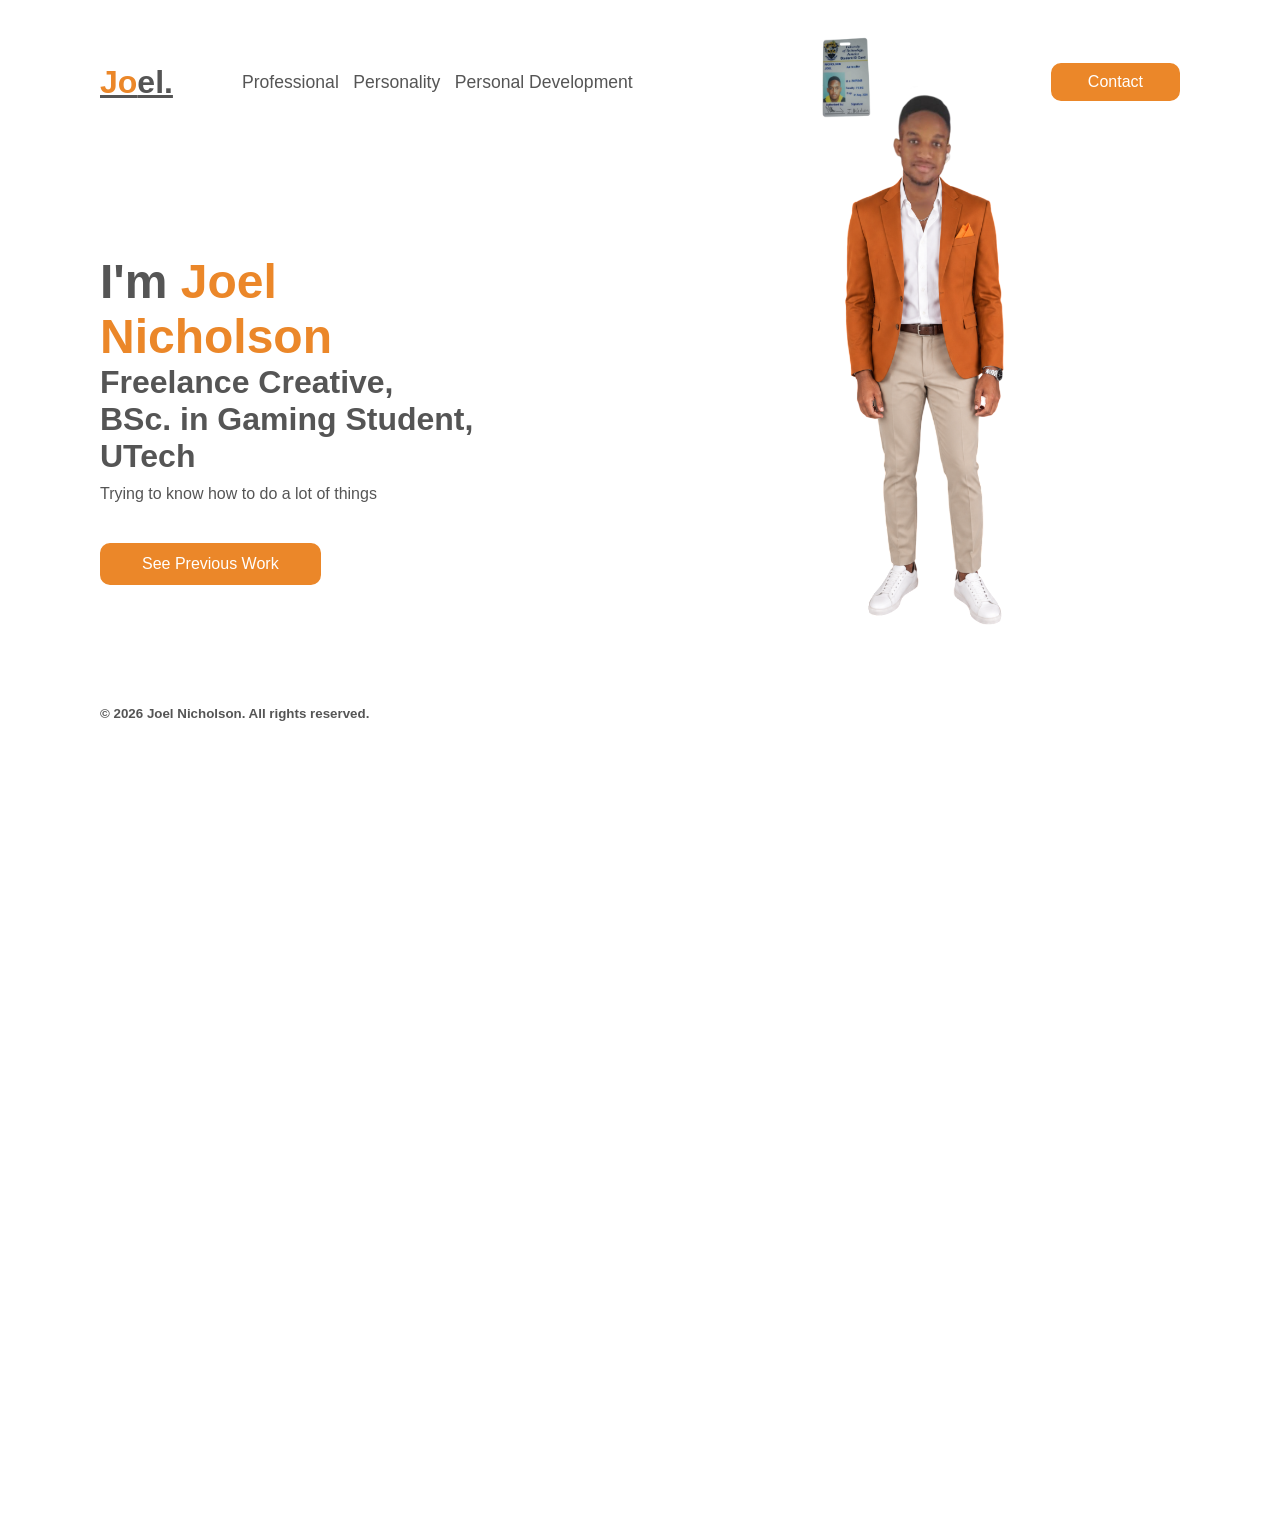
<file: index.html>
<!DOCTYPE html>
<html>
  <head>
    <meta http-equiv="refresh" content="0; url=./Codes/index.html" />
    <title>Redirecting...</title>
  </head>
  <body>
    <p>If you are not redirected, <a href="./Codes/index.html">click here</a>.</p>
  </body>
</html>
</file>
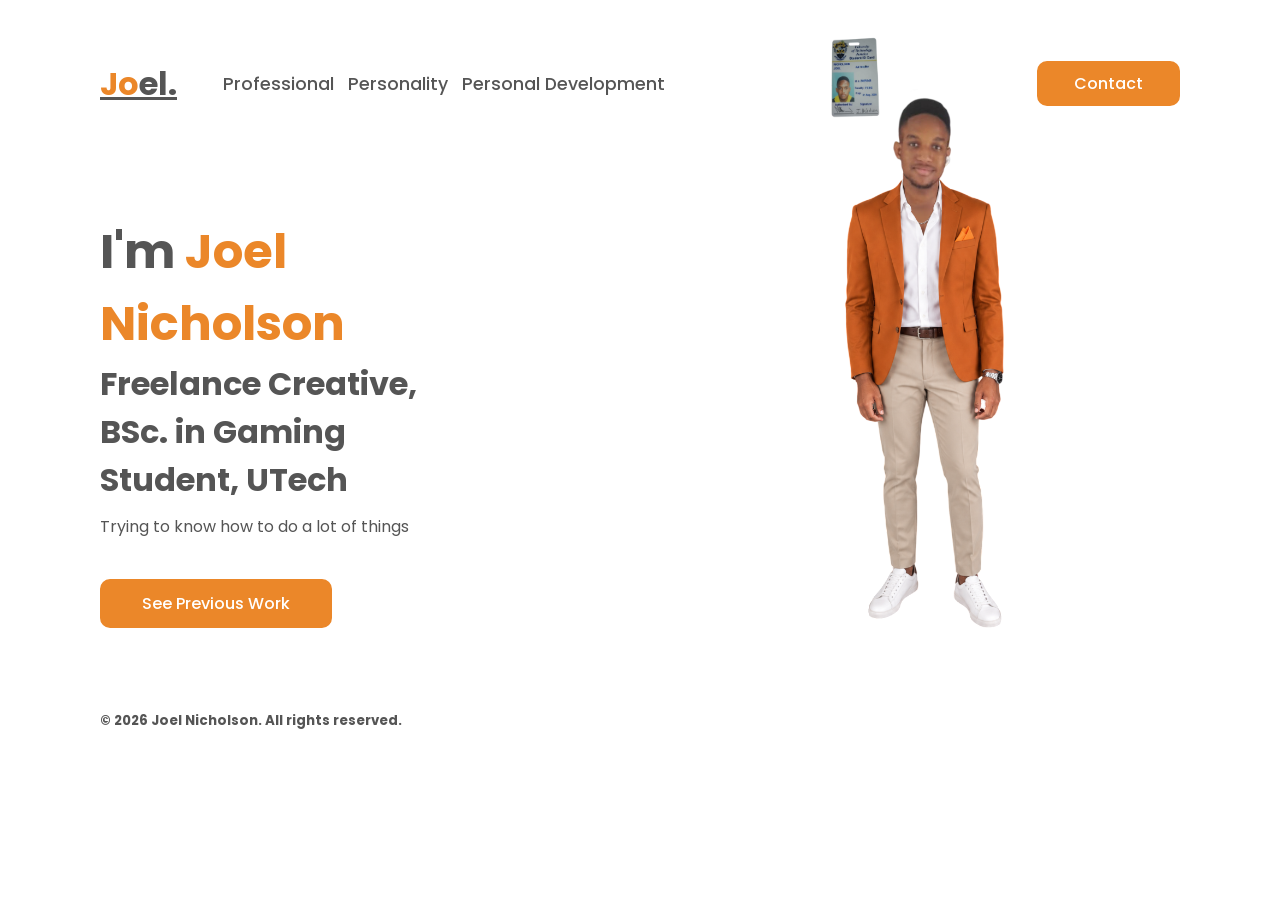
<file: Codes/index.html>
<!DOCTYPE html>
<html lang="en">
<head>
    <meta charset="UTF-8">
    <meta http-equiv="X-UA-Compatible" content="IE=edge">
    <meta name="viewport" content="width=device-width, initial-scale=1.0">
    <title>Joel Nicholson Portfolio</title>
    <link rel="stylesheet" href="https://cdnjs.cloudflare.com/ajax/libs/font-awesome/6.2.0/css/all.min.css">
   <link rel="stylesheet" href="../stylecss/style.css">

</head>
<body link="#555" vlink="orange">
    <header>
      <a href="index.html" target="_self"> <h2 class="name"><span>Jo</span>el.</h2> </a>

      <nav class="navi">
            <a href="Professional.html">Professional</a>
            <a href="Personality.html">Personality</a>
            <a href="PersonalDevelopment.html">Personal Development</a>
        </nav>

<a href="mailto:schodavarapu@utech.edu.jm?subject=CIT2011:%20Assignment%201%20-%20Joel%20Nicholson%20-%202405543" target="_blank">
    <img src="../Assets/id.png" alt="My id number" height="100" width="70" /></a>     
        
        <a href="Contact.html" class="contactboxthing">Contact</a> 
       
    </header>
<!-- <br/><br/><br/><br/><br/><br/><br/> -->
<section class="home">
        <div class="content">
            <h2>I'm <span>Joel Nicholson</span></h2>
            <h4>Freelance Creative, <br/> BSc. in Gaming Student, UTech</h4>
            <p>Trying to know how to do a lot of things</p>
            <div class="button">
                <a href="mywork.html">See Previous Work</a>
            </div>
              </div>  
              <img src="../Assets/fullbody.png" alt="Photo of Joel" class="home-img">
    </section>

<footer>

  
       <font color="#555"><b> <p><small>&copy; 2026  <span> Joel Nicholson</span>. All rights reserved.</small></p></b></font>
  
</footer>

</body>
</html>
</file>
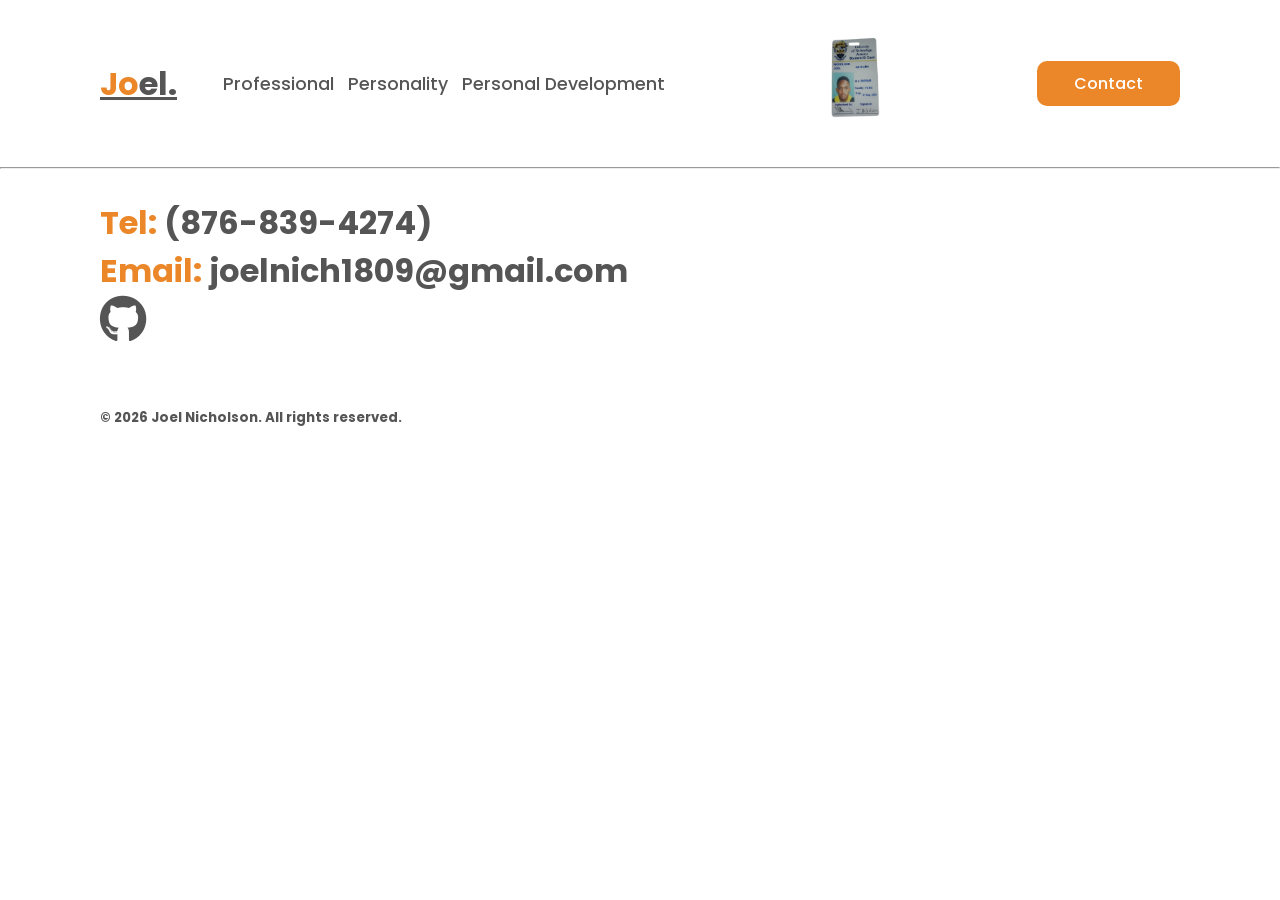
<file: Codes/Contact.html>
<!DOCTYPE html>
<html lang="en">
<head>
    <meta charset="UTF-8">
    <meta http-equiv="X-UA-Compatible" content="IE=edge">
    <meta name="viewport" content="width=device-width, initial-scale=1.0">
    <title>Contact</title>
    <link rel="stylesheet" href="https://cdnjs.cloudflare.com/ajax/libs/font-awesome/6.2.0/css/all.min.css">
   <link rel="stylesheet" href="../stylecss/style.css">

</head>
<body link="#555" vlink="orange">
   <header>
      <a href="index.html" target="_self"> <h2 class="name"><span>Jo</span>el.</h2> </a>

      <nav class="navi">
            <a href="Professional.html">Professional</a>
            <a href="Personality.html">Personality</a>
            <a href="PersonalDevelopment.html">Personal Development</a>
        </nav>

<a href="mailto:schodavarapu@utech.edu.jm?subject=CIT2011:%20Assignment%201%20-%20Joel%20Nicholson%20-%202405543" target="_blank">
    <img src="../Assets/id.png" alt="My id number" height="100" width="70" /></a>     
        
        <a href="Contact.html" class="contactboxthing">Contact</a> 
       
    </header>
<!-- <br/><br/><br/><br/><br/><br/><br/> --><hr>
<section class="home">
        <div class="content">
       <!--    <<i class="fa-brands fa-github" style="font-size: 48px;"></i>
    <img src="" alt="" height="100%" width="100%" /></a>  -->
    <h4><span>Tel:</span> (876-839-4274)</h4>   
    <h4><span>Email:</span> joelnich1809@gmail.com</h4>   
      <a href="https://github.com/Joel-Nicholson-Utech" target="_blank"><i class="fa-brands fa-github" style="font-size: 48px;"></i></a>
              </div>  
            
    </section>

<footer>

    
       <font color="#555"><b> <p><small>&copy; 2026  <span> Joel Nicholson</span>. All rights reserved.</small></p></b></font>
   
</footer>

</body>
</html>
</file>
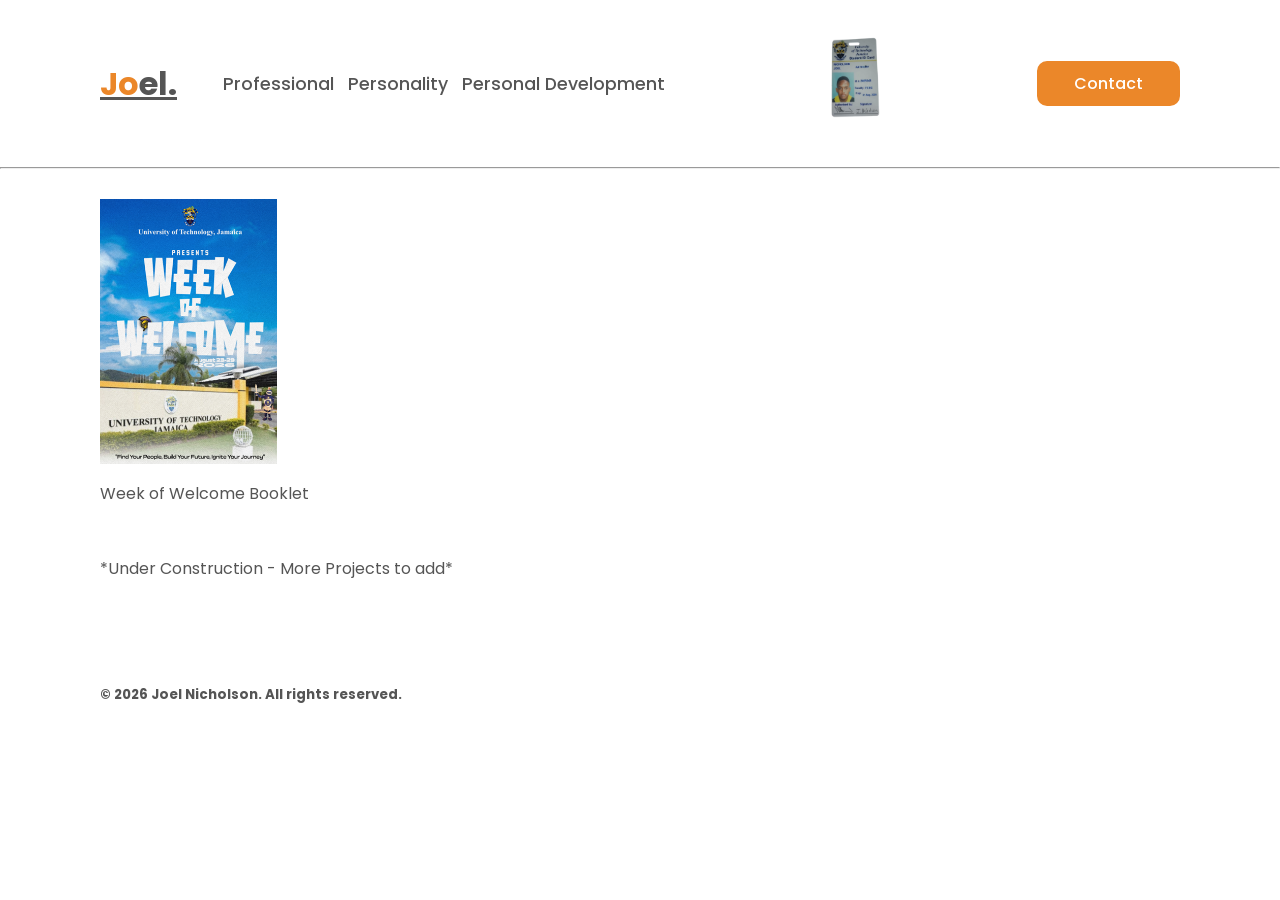
<file: Codes/mywork.html>
<!DOCTYPE html>
<html lang="en">
<head>
    <meta charset="UTF-8">
    <meta http-equiv="X-UA-Compatible" content="IE=edge">
    <meta name="viewport" content="width=device-width, initial-scale=1.0">
    <title>My Work</title>
    <link rel="stylesheet" href="https://cdnjs.cloudflare.com/ajax/libs/font-awesome/6.2.0/css/all.min.css">
   <link rel="stylesheet" href="../stylecss/style.css">

</head>
<body link="#555" vlink="orange">
    <header>
      <a href="index.html" target="_self"> <h2 class="name"><span>Jo</span>el.</h2> </a>

      <nav class="navi">
            <a href="Professional.html">Professional</a>
            <a href="Personality.html">Personality</a>
            <a href="PersonalDevelopment.html">Personal Development</a>
        </nav>

<a href="mailto:schodavarapu@utech.edu.jm?subject=CIT2011:%20Assignment%201%20-%20Joel%20Nicholson%20-%202405543" target="_blank">
    <img src="../Assets/id.png" alt="My id number" height="100" width="70" /></a>     
        
        <a href="Contact.html" class="contactboxthing">Contact</a> 
       
    </header>
<!-- <br/><br/><br/><br/><br/><br/><br/>  --> <hr>
<section class="home">
        <div class="content">
            <a href="https://shr.pn/WeekofWelcomeSchedule" target="_blank">    <img src="../Assets/myownwork/WOWBookletCover.png" alt="WOWBOOK" height="50%" width="50%" /></a>    
              <p>Week of Welcome Booklet</p>
              <p>*Under Construction - More Projects to add*</p>
        </div>  
             
    </section> 

<footer>

  
       <font color="#555"><b> <p><small>&copy; 2026  <span> Joel Nicholson</span>. All rights reserved.</small></p></b></font>
   
</footer>

</body>
</html>
</file>
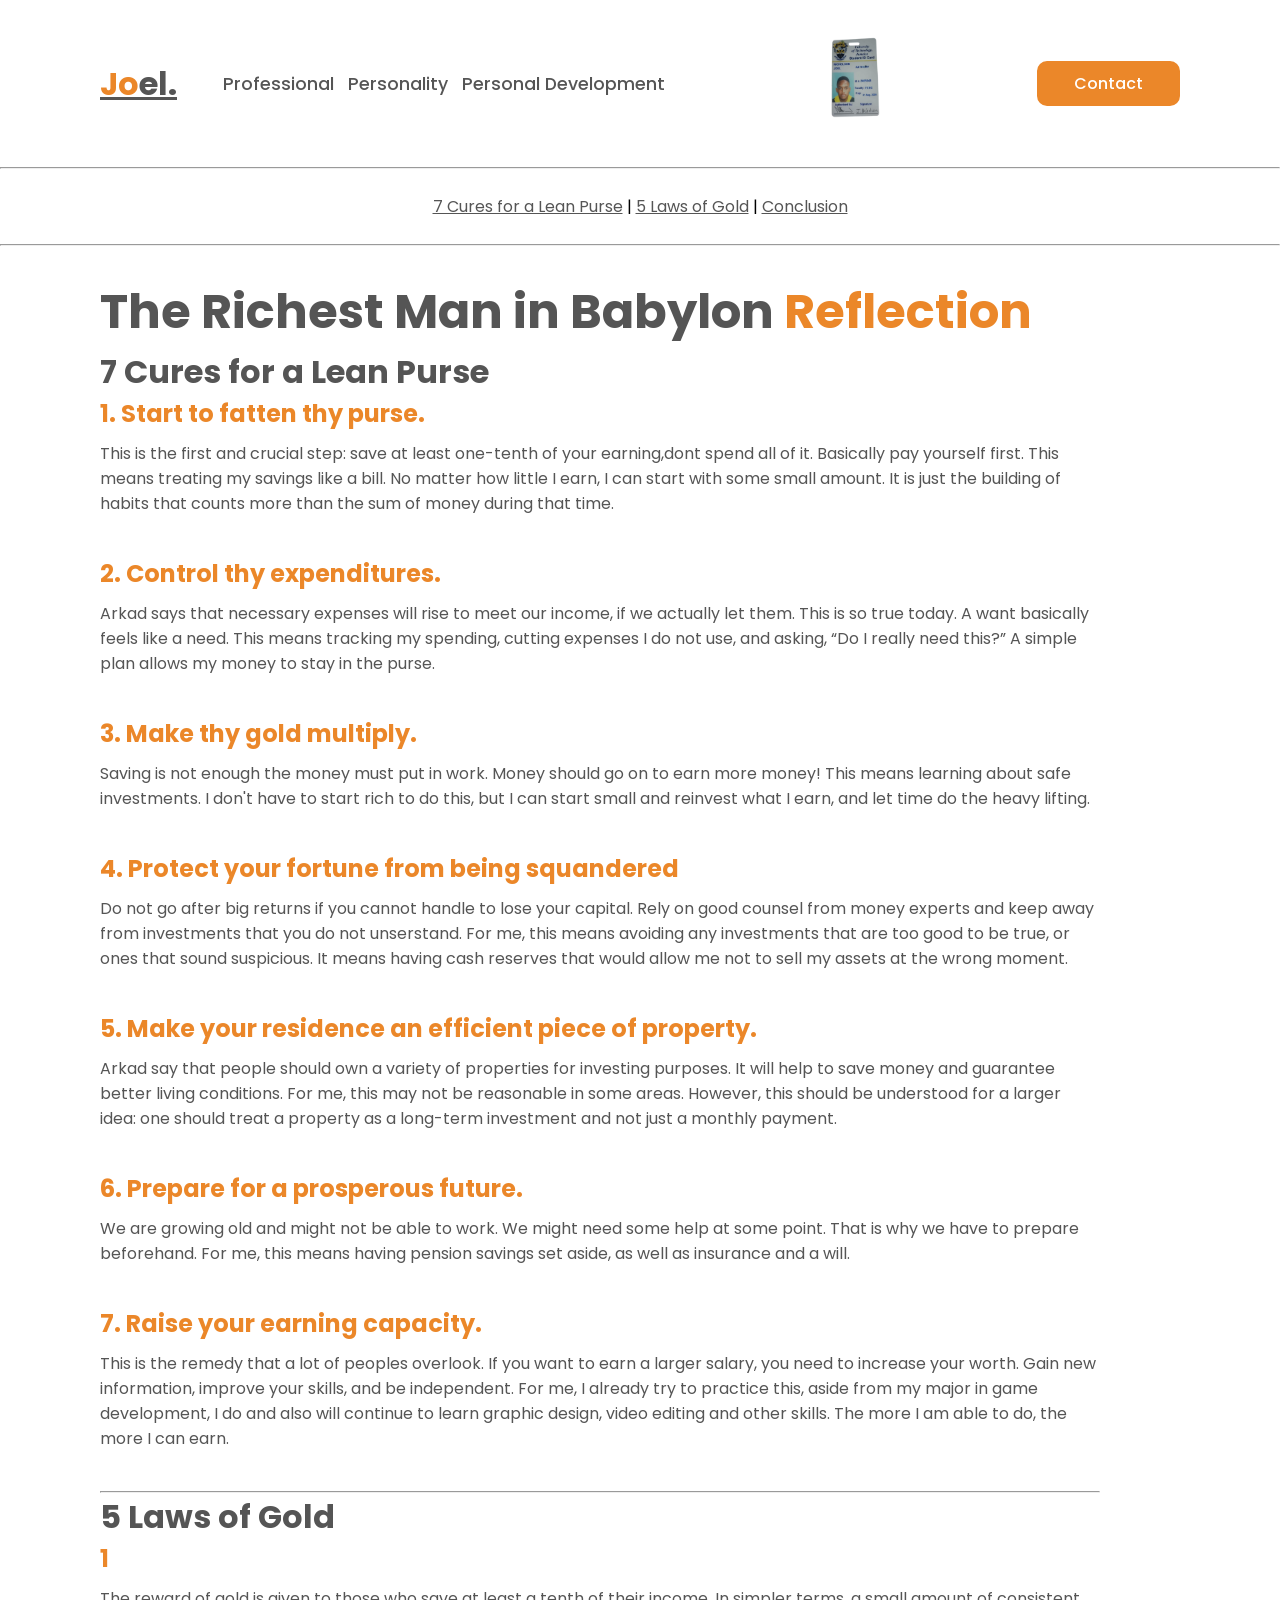
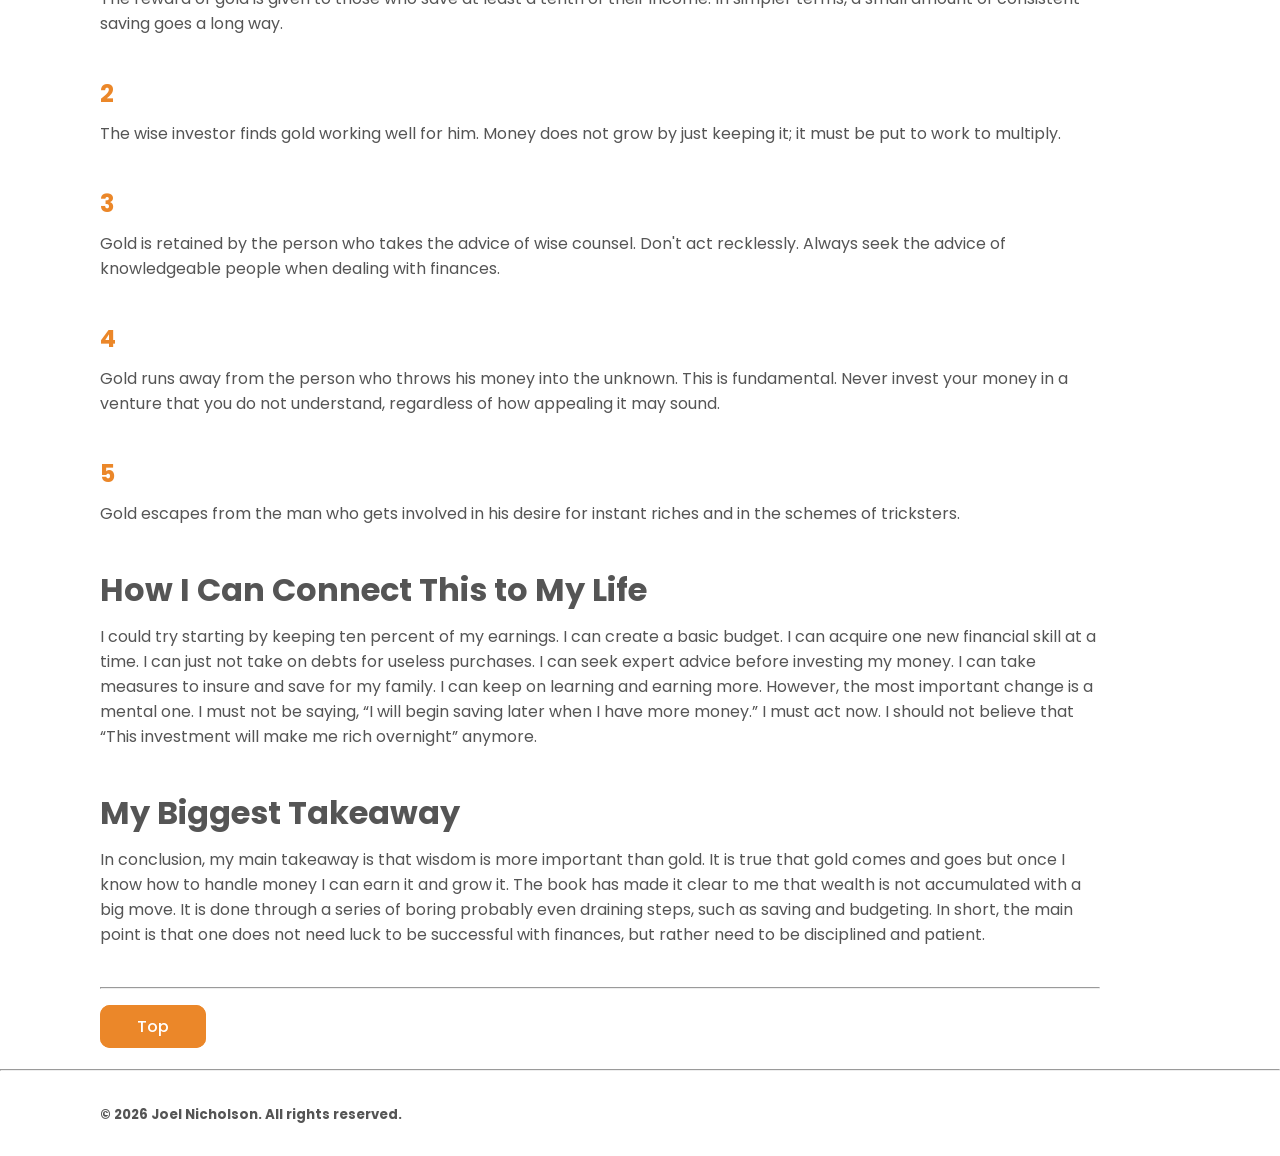
<file: Codes/PersonalDevelopment.html>
<!DOCTYPE html>
<html lang="en">
<head>
    <meta charset="UTF-8">
    <meta http-equiv="X-UA-Compatible" content="IE=edge">
    <meta name="viewport" content="width=device-width, initial-scale=1.0">
    <title> Personal Development</title>
    <link rel="stylesheet" href="https://cdnjs.cloudflare.com/ajax/libs/font-awesome/6.2.0/css/all.min.css">
   <link rel="stylesheet" href="../stylecss/style.css">

</head>
<body link="#555" vlink="orange">
    <header>
      <a href="index.html" target="_self"> <h2 class="name"><span>Jo</span>el.</h2> </a>

      <nav class="navi">
            <a href="Professional.html">Professional</a>
            <a href="Personality.html">Personality</a>
            <a href="PersonalDevelopment.html">Personal Development</a>
        </nav>

<a href="mailto:schodavarapu@utech.edu.jm?subject=CIT2011:%20Assignment%201%20-%20Joel%20Nicholson%20-%202405543" target="_blank">
    <img src="../Assets/id.png" alt="My id number" height="100" width="70" /></a>     
        
        <a href="Contact.html" class="contactboxthing">Contact</a> 
       
    </header>
<!-- <br/><br/><br/><br/><br/><br/><br/> --> <hr><br/>
   <center><nav>
            <a href="#7 Cures for a Lean Purse">7 Cures for a Lean Purse</a> |
            <a href="#5 Laws of Gold">5 Laws of Gold</a> |
            <a href="#Conclusion">Conclusion</a> 
        </nav></center><br/><hr>
 <section class="home">
  
        <div class="content">
            <h2>The Richest Man in Babylon <span>Reflection</span></h2>
        <a name="7 Cures for a Lean Purse">
            <h4>7 Cures for a Lean Purse</h4>
            <dl>
  <dt>1. Start to fatten thy purse.</dt>
  <dd>This is the first and crucial step: save at least one-tenth of your earning,dont spend all of it. Basically pay yourself first.
This means treating my savings like a bill. No matter how little I earn, I can start with some small amount. It is just the building of habits that counts more than the sum of money during that time.
</dd>

  <dt>2. Control thy expenditures.</dt>
  <dd>Arkad says that necessary expenses will rise to meet our income, if we actually let them. This is so true today. A want basically feels like a need.
This means tracking my spending, cutting expenses I do not use, and asking, “Do I really need this?” A simple plan allows my money to stay in the purse.
</dd>

  <dt>3. Make thy gold multiply.
</dt>
  <dd>Saving is not enough the money must put in work. Money should go on to earn more money!
This means learning about safe investments. I don't have to start rich to do this, but I can start small and reinvest what I earn, and let time do the heavy lifting.
</dd>

   <dt>4. Protect your fortune from being squandered</dt>
  <dd>Do not go after big returns if you cannot handle to lose your capital. Rely on good counsel from money experts and keep away from investments that you do not unserstand.
For me, this means avoiding any investments that are too good to be true, or ones that sound suspicious. It means having cash reserves that would allow me not to sell my assets at the wrong moment.
</dd>

   <dt>5. Make your residence an efficient piece of property.</dt>
  <dd>Arkad say that people should own a variety of properties for investing purposes. It will help to save money and guarantee better living conditions.
For me, this may not be reasonable in some areas. However, this should be understood for a larger idea: one should treat a property as a long-term investment and not just a monthly payment.
</dd>

   <dt>6. Prepare for a prosperous future.
</dt>
  <dd>We are growing old and might not be able to work. We might need some help at some point. That is why we have to prepare beforehand.
For me, this means having pension savings set aside, as well as insurance and a will.
</dd>

   <dt>7. Raise your earning capacity.</dt>
  <dd>This is the remedy that a lot of peoples overlook. If you want to earn a larger salary, you need to increase your worth. Gain new information, improve your skills, and be independent.
For me, I already try to practice this, aside from my major in game development, I do and also will continue to learn graphic design, video editing and other skills. The more I am able to do, the more I can earn.
</dd>
</dl>
<a name="5 Laws of Gold"></a><hr>
            <h4>5 Laws of Gold</h4>
            <dl>
   <dt>1</dt>
  <dd>The reward of gold is given to those who save at least a tenth of their income. In simpler terms, a small amount of consistent saving goes a long way.
</dd>
  
     <dt>2</dt>
  <dd>The wise investor finds gold working well for him. Money does not grow by just keeping it; it must be put to work to multiply.
</dd>

     <dt>3</dt>
  <dd>Gold is retained by the person who takes the advice of wise counsel. Don't act recklessly. Always seek the advice of knowledgeable people when dealing with finances.</dd>

     <dt>4</dt>
  <dd>Gold runs away from the person who throws his money into the unknown. This is fundamental. Never invest your money in a venture that you do not understand, regardless of how appealing it may sound.
</dd>
  
     <dt>5</dt>
  <dd>Gold escapes from the man who gets involved in his desire for instant riches and in the schemes of tricksters.</dd>
</dl>
<a name="Conclusion"></a>
<h4>How I Can Connect This to My Life</h4>
<p>I could try starting by keeping ten percent of my earnings. I can create a basic budget. I can acquire one new financial skill at a time. I can just not  take on debts for useless purchases. I can seek expert advice before investing my money. I can take measures to insure and save for my family. I can keep on learning and earning more. 

However, the most important change is a mental one. I must not be saying, “I will begin saving later when I have more money.” I must act now. I should not believe that “This investment will make me rich overnight” anymore.
</p>
<h4>My Biggest Takeaway</h4>
<p>In conclusion, my main takeaway is that wisdom is more important than gold. It is true that gold comes and goes but once I know how to handle money I can earn it and grow it. The book has made it clear to me that wealth is not accumulated with a big move. It is done through a series of boring probably even draining steps, such as saving and budgeting.
In short, the main point is that one does not need luck to be successful with finances, but rather need to be disciplined and patient.
</p>
<hr><br>
            <a href="#top" class="contactboxthing">Top</a>
            </div>
            
    </section>
     <hr>

<footer>

   
       <font color="#555"><b> <p><small>&copy; 2026  <span> Joel Nicholson</span>. All rights reserved.</small></p></b></font>
   
</footer>


</body>
</html>
</file>
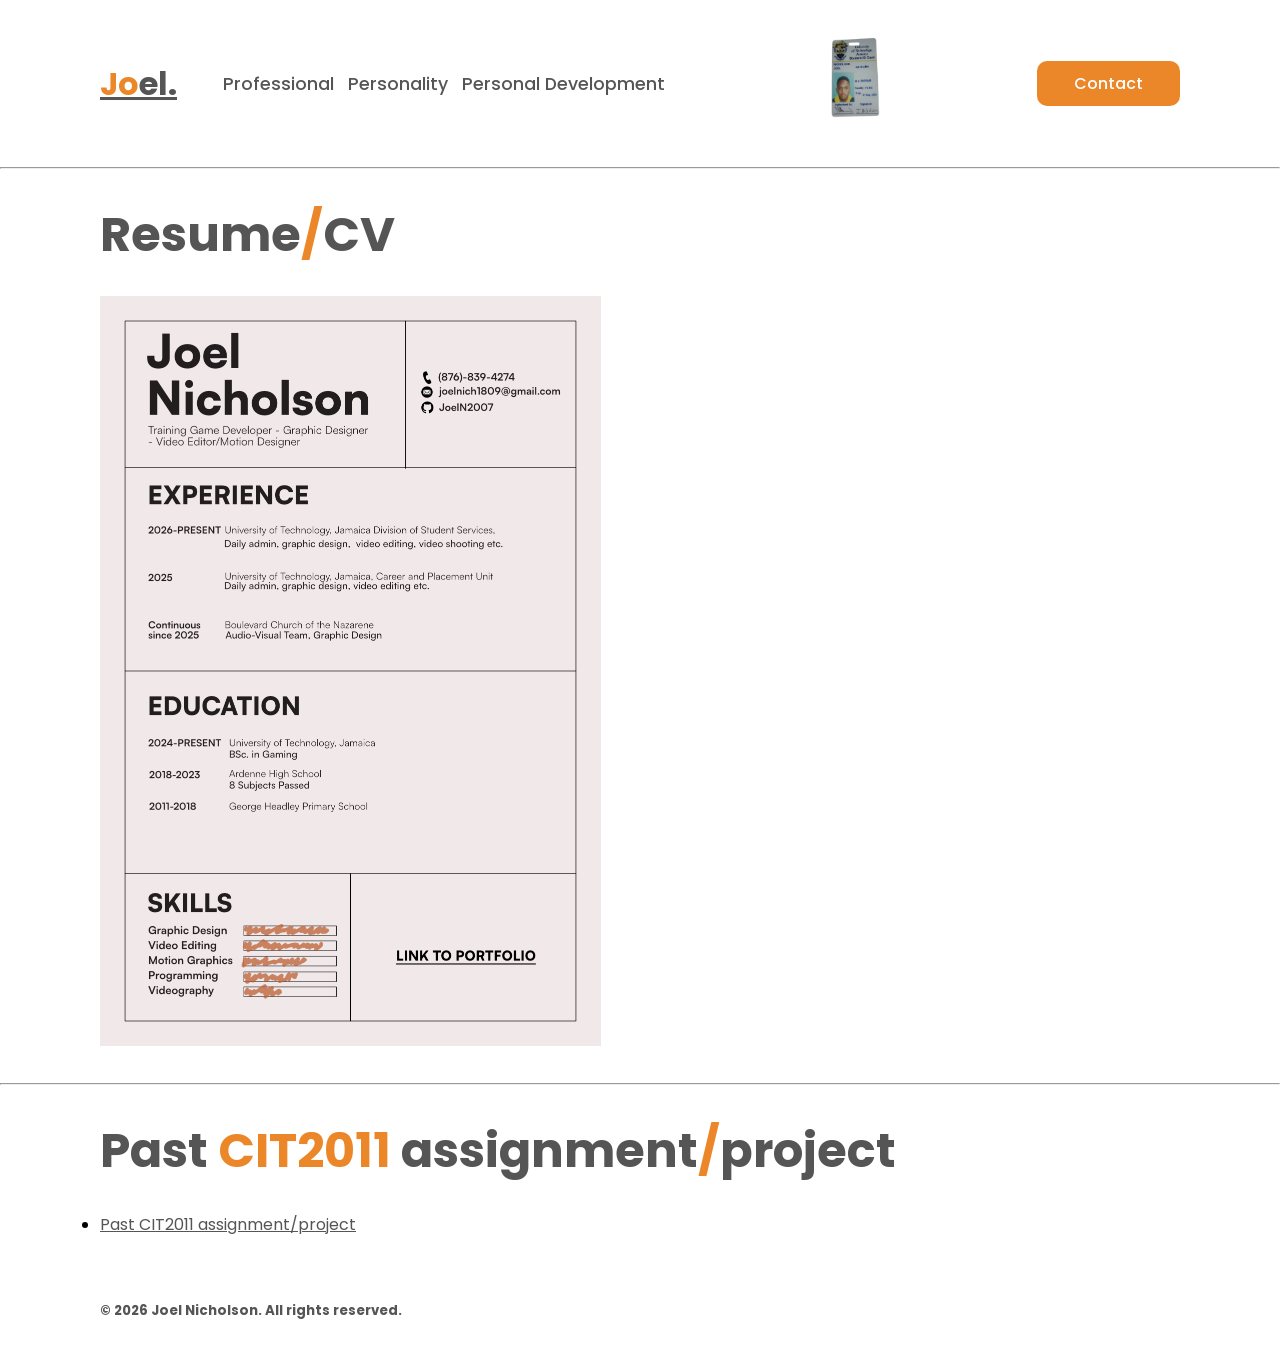
<file: Codes/Professional.html>
<!DOCTYPE html>
<html lang="en">
<head>
    <meta charset="UTF-8">
    <meta http-equiv="X-UA-Compatible" content="IE=edge">
    <meta name="viewport" content="width=device-width, initial-scale=1.0">
    <title>Professional</title>
    <link rel="stylesheet" href="https://cdnjs.cloudflare.com/ajax/libs/font-awesome/6.2.0/css/all.min.css">
   <link rel="stylesheet" href="../stylecss/style.css">

</head>
<body link="#555" vlink="orange">
    <header>
      <a href="index.html" target="_self"> <h2 class="name"><span>Jo</span>el.</h2> </a>

      <nav class="navi">
            <a href="Professional.html">Professional</a>
            <a href="Personality.html">Personality</a>
            <a href="PersonalDevelopment.html">Personal Development</a>
        </nav>

<a href="mailto:schodavarapu@utech.edu.jm?subject=CIT2011:%20Assignment%201%20-%20Joel%20Nicholson%20-%202405543" target="_blank">
    <img src="../Assets/id.png" alt="My id number" height="100" width="70" /></a>     
        
        <a href="Contact.html" class="contactboxthing">Contact</a> 
       
    </header>
<!-- <br/><br/><br/><br/><br/><br/><br/> --> <hr>
<section class="home">
     <div>
        <div class="content">
            <h2>Resume<span>/</span>CV</h2><br>
        </div>
           
     <img src="../Assets/resume.png" alt="resume" height="50%" width="50%" >
       
              </div>  
              
    
    </section>
     <hr>
    <section class="home">
     <div>
         <div class="content">
            <h2>Past <span>CIT2011</span> assignment<span>/</span>project</h2><br>
        </div>
           <ul>
            <li><a href="../pastassignmentforprofessionalpage/studentprofile.html" target="_blank">Past CIT2011 assignment/project</a></li></ul>
     
       
              </div>  
              
    
    </section>

<footer>

    
       <font color="#555"><b> <p><small>&copy; 2026  <span> Joel Nicholson</span>. All rights reserved.</small></p></b></font>
   
</footer>
</body>
</html>
</file>
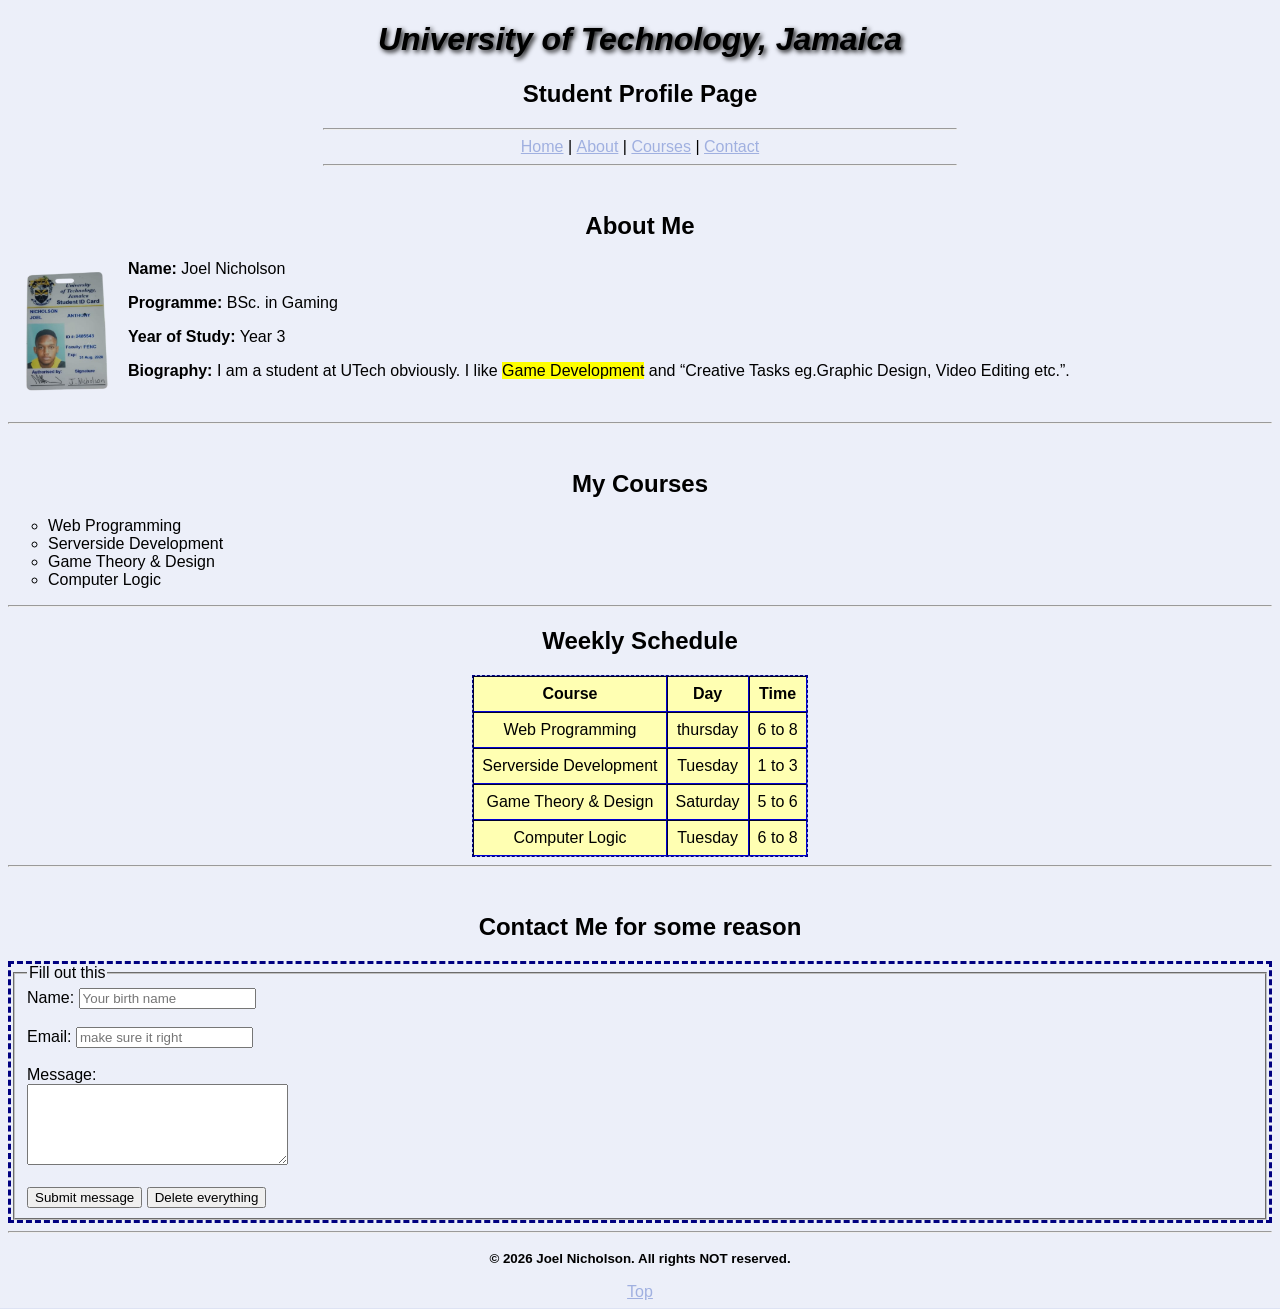
<file: pastassignmentforprofessionalpage/studentprofile.html>
<!DOCTYPE html>
<html>
<head>

<title>Joel Profile Page</title>
<meta name="viewport" content="width=device-width, initial-scale=1.0">
<style>
    
   h1 {
  text-shadow: 2px 2px 5px black;
}
h2{text-align: center;}
    table{border-style:dashed;border-color:navy}
    tr{background-color: rgb(255, 255, 178);text-align: center;}
    form{border-style:dashed;border-color:navy}
    body{background-image:linear-gradient(rgba(255, 255, 255, 0.8), rgba(255, 255, 255, 0.8)), url(https://www.utech.edu.jm/storage/2025/01/IMG_7730-1024x683.jpg);background-repeat: no-repeat;background-position: center;background-size:230%;font-family: Arial, Helvetica, sans-serif;}
a:hover {
  color: red;
  text-decoration: underline;
   transform: scale(1.08); }
a {
  display: inline-block;        
  transition: transform 0.2s;   
}


</style>
</head>

<body bgcolor="navyblue" link="navyblue" vlink="purple">

<header>
    <center><h1><i>University of Technology, Jamaica</i></h1>
        <h2>Student Profile Page</h2></center>
</header>
<hr width="50%">

<nav>
    <center><a href="#top">Home</a> |
        <a href="#about">About</a> |
        <a href="#courses">Courses</a> |
        <a href="#contact">Contact</a>
    </center>
</nav>

<hr width="50%">

<a name="about"></a>
<section>
    <h2>About Me</h2>
    <div>
        <img src="image/id.png" alt="the photo gone man" align="left" height="150" width="120" />
        <p><b>Name:</b>  <span>Joel Nicholson </span></p>
      <p><b>Programme:</b> <span></span>BSc. in Gaming  </span></p>
        <p><b>Year of Study:</b> <span></span>Year 3 </span></p>
     <p><b>Biography:</b> I am a student at UTech obviously. I like <mark>Game Development</mark> and <q>Creative Tasks eg.Graphic Design, Video Editing etc.</q>.</p>
        <br/>
    </div>
</section>

<hr>

<a name="courses"></a>
<section>
    <h2>My Courses</h2>
    <ul     type="circle">
        <li>Web Programming</li>
        <li>Serverside Development</li>
        <li>Game Theory & Design</li>
        <li>Computer Logic</li>
    </ul>
</section>

<hr>

<section>
    <h2>Weekly Schedule</h2>
    <table border="1" align="center" bgcolor="navyblue" cellpadding="8" cellspacing="0">
                <tr bgcolor="skyblue">
                    <th>Course</th>
                    <th>Day</th>
                    <th>Time</th>
                </tr>
         <tr>
            <td>Web Programming</td>
              <td>thursday</td>
            <td>6 to 8</td>
        </tr>
     <tr>
       <td>Serverside Development</td>
              <td>Tuesday</td>
            <td>1 to 3</td>
        </tr>
       <tr>
            <td>Game Theory & Design</td>
            <td>Saturday</td>
            <td>5 to 6</td>
        </tr>
        <tr>
            <td>Computer Logic</td>
            <td>Tuesday</td>
            <td>6 to 8</td>
        </tr>
    </table>
</section>

<hr>
<a name="contact"></a>
<section>
    <h2>Contact Me for some reason</h2>
 <form name="f1" action="infoo.aspx" method="post">
        <fieldset>
<legend>Fill out this</legend>
<label>Name: </label>
    <input type="text" name="name" placeholder="Your birth name" required /><br/><br/>
            <label>Email: </label>
            <input type="email" name="email" placeholder="make sure it right"required /><br/><br/>
            <label>Message: </label><br/>
            <textarea name="message" rows="5" cols="30"></textarea><br/><br/>
            <input type="submit" value="Submit message" />
            <input type="reset" value="Delete everything" />
        </fieldset>
    </form>
</section>

<hr>

<footer>
    <center>
       <b> <p><small>&copy; 2026  <span> Joel Nicholson</span>. All rights NOT reserved.</small></p></b>
    </center>
    <center><a href="#top">Top</a>  </center>
</footer>



</body>
</html>
</file>
<file: stylecss/style.css>
@import url('https://fonts.googleapis.com/css2?family=Poppins:wght@300;400;500;600;700;800;900&display=swap');
* {
    margin: 0;
    padding: 0;
    box-sizing: border-box;
    font-family: 'Poppins', sans-serif;

}header {
    position: relative;
    top: 0;
    left: 0;
    width: 100%;
    padding: 30px 100px;
    display: flex;
    justify-content: space-between;
    align-items: center;
    z-index: 100;
  /* border-bottom: 1px solid #eb8729; background: #fff;*/
}
.name {
    font-size: 2em;
    color: #555;
    cursor: default;
}
.name span {
    color: #eb8729;
}
.contactboxthing {
    color: #ffffff;
    text-decoration: none;
    padding: 8px 35px;
    background: #eb8729;
    border-radius: 10px;
    border: 2px solid #eb8729;
    font-weight: 500;
    transition: .3s; 
}
img{
 display: inline-block;       
  transition: transform 0.2s; 
}
img:hover{color: #eb8729;
transform: scale(1.08);}

.navi {
    margin-left: -100px;
}

.navi a {
    font-size: 1.1em;
    color: #555555;
    text-decoration: none;
    margin-right: 10px;
    font-weight: 500;
    transition: .7s;
    display: inline-block;       
  transition: transform 0.2s; 
}
.navi a:hover {
    color: #eb8729;
transform: scale(1.08);

}

.contactboxthing:hover {
    color: #eb8729;
    background: transparent;
}
.home {
    position: relative;
    width: 100%;
    min-height: 0;     
    height: auto;
    display: flex;
    align-items: center;
    padding: 30px 100px;
    justify-content: space-between;
    gap: 300px; 
}
.home-img {
   height: 600px;         
    width: auto;
    max-width: 100%;
    margin-top: -150px;     
    position: relative;
    z-index: 1; 
}
.home-img2 {
   height: 300px;         
    width: auto;
    max-width: 100%;
    margin-top: -10px;     
    position: relative;
    z-index: 1; 
}

.content {
    max-width: 1000px;
    color: #555;
}
.content h2 {
    font-size: 3em;
}
.content h2 span {
    color: #eb8729;
}
.content h4 {
    font-size: 2em;
}
.content h4 span {
    color: #eb8729;
}
.content p {
    padding: 10px 0 40px 0;
}

dt {
    
font-size: 1.5em;
  font-weight: bold;
  color: #eb8729}

dd {
  padding: 10px 0 40px 0
}


.button {
    display: flex;
    flex-wrap: wrap;
    gap: 20px;
   
}
.button a {
    color: #fff;
    text-decoration: none;
    padding: 10px 40px;
    background: #eb8729;
    border-radius: 10px;
    border: 2px solid #eb8729;
    font-weight: 500;
    transition: .3s;
    display: inline-block;
}
.button a:hover {
    color: #eb8729;
    background: transparent;
}
footer{
    position: relative;
    top: 0;
    left: 0;
    width: 100%;
    padding: 30px 100px;
    justify-content: space-between;
    z-index: 100;
  /* border-bottom: 1px solid #eb8729; background: #fff;*/
}


@media (max-width: 1100px) {
    header {
        padding: 15px 20px;
        flex-wrap: wrap;
        justify-content: center;
        gap: 10px;
    }

    .name {
        font-size: 1.5em;
    }

    .navi {
        margin-left: 0;
        width: 100%;
        text-align: center;
        order: 3;
    }

    .navi a {
        display: inline-block;
        font-size: 1em;
        margin: 5px;
    }
        header img {
        height: 60px;
        width: auto;
    }
    .home {
        flex-direction: column;
        text-align: center;
    }
    .home-img {
       height: 300px;
        width: auto;
    }
      footer {
        padding: 20px;
        text-align: center;
    }
}
</file>
